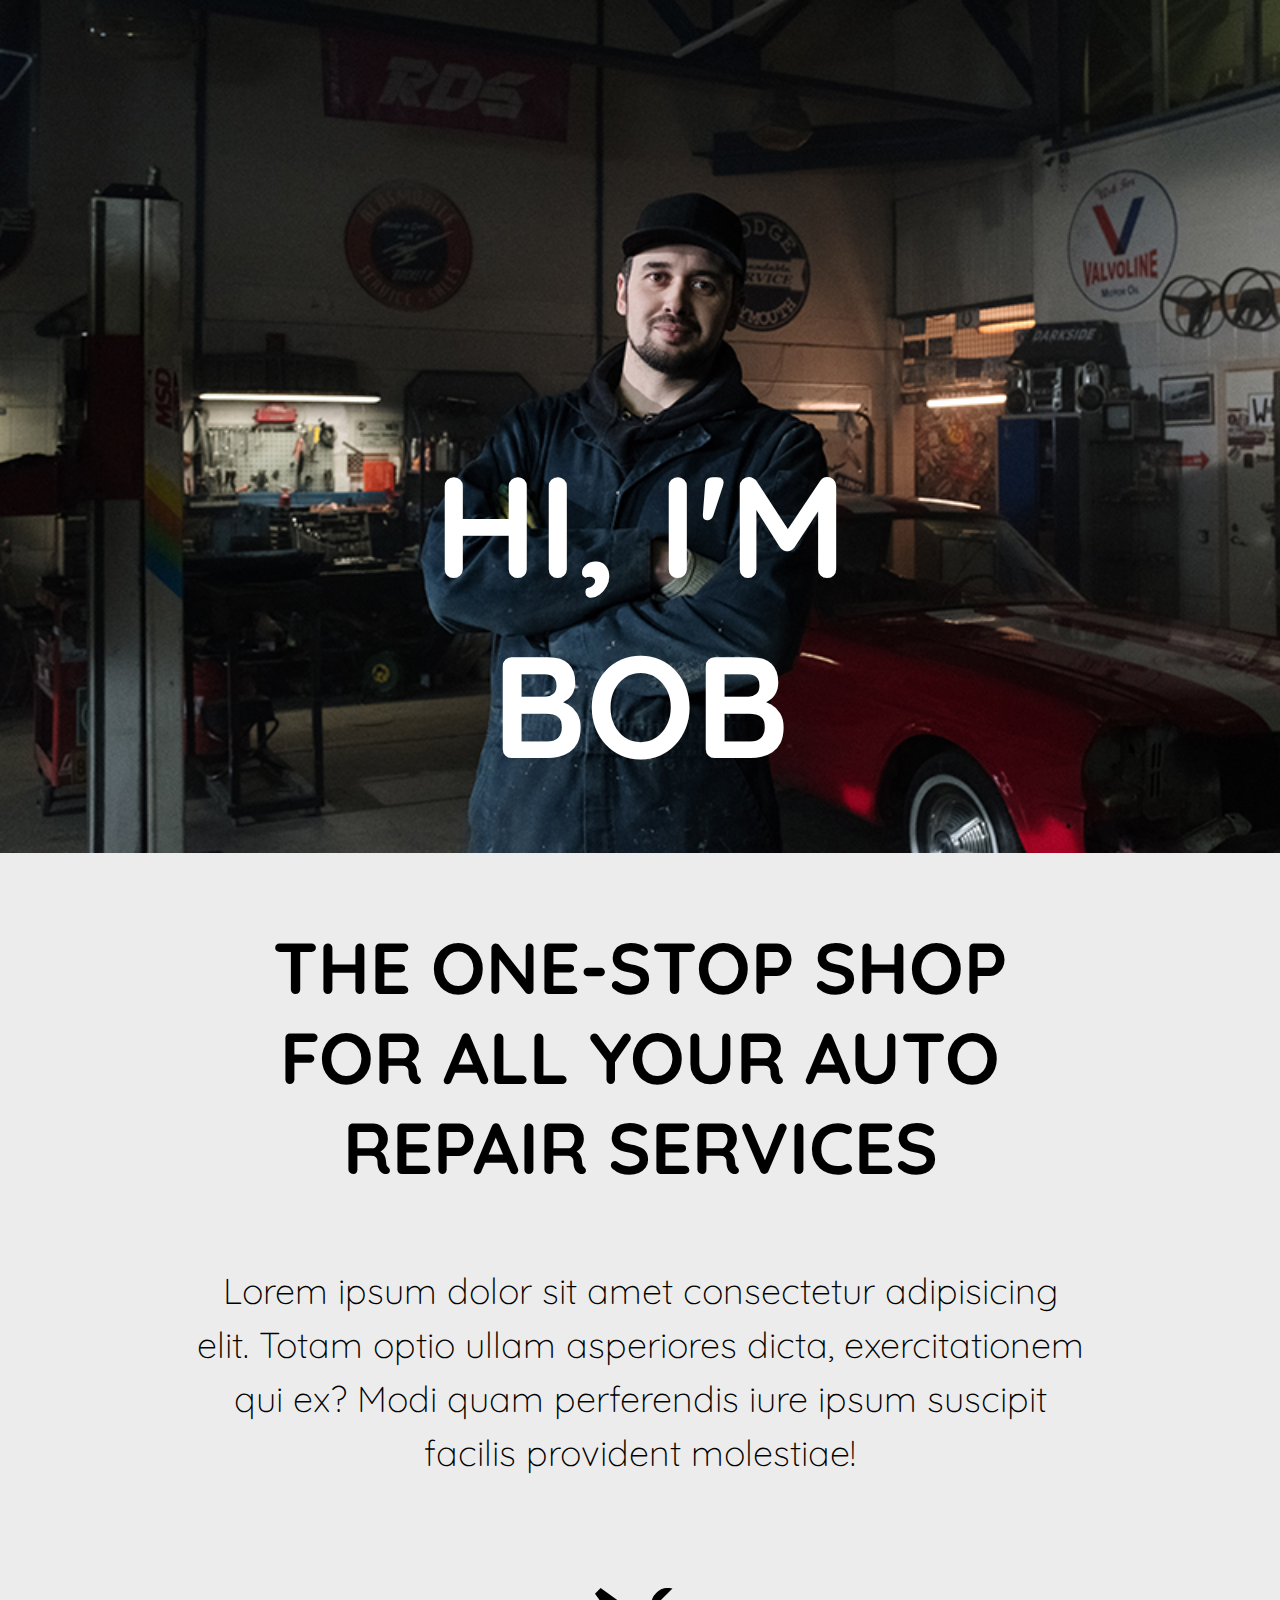
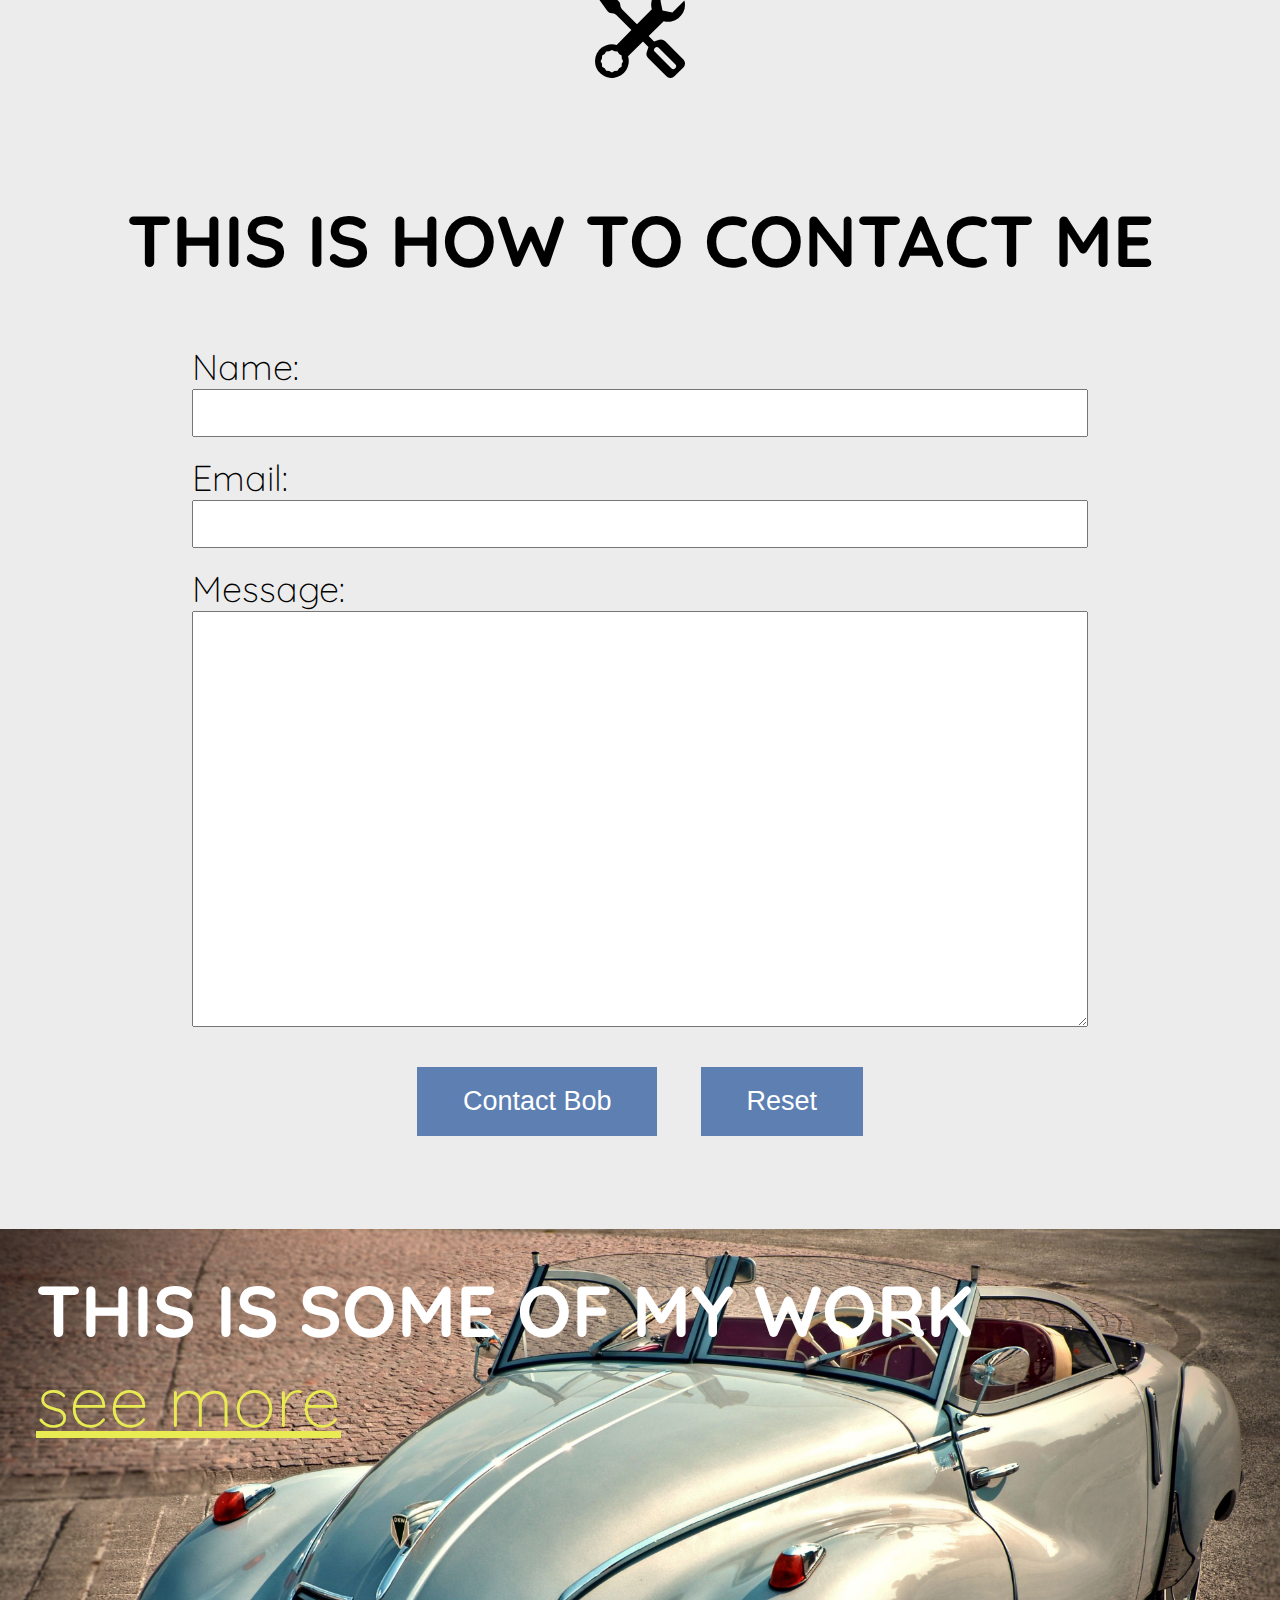
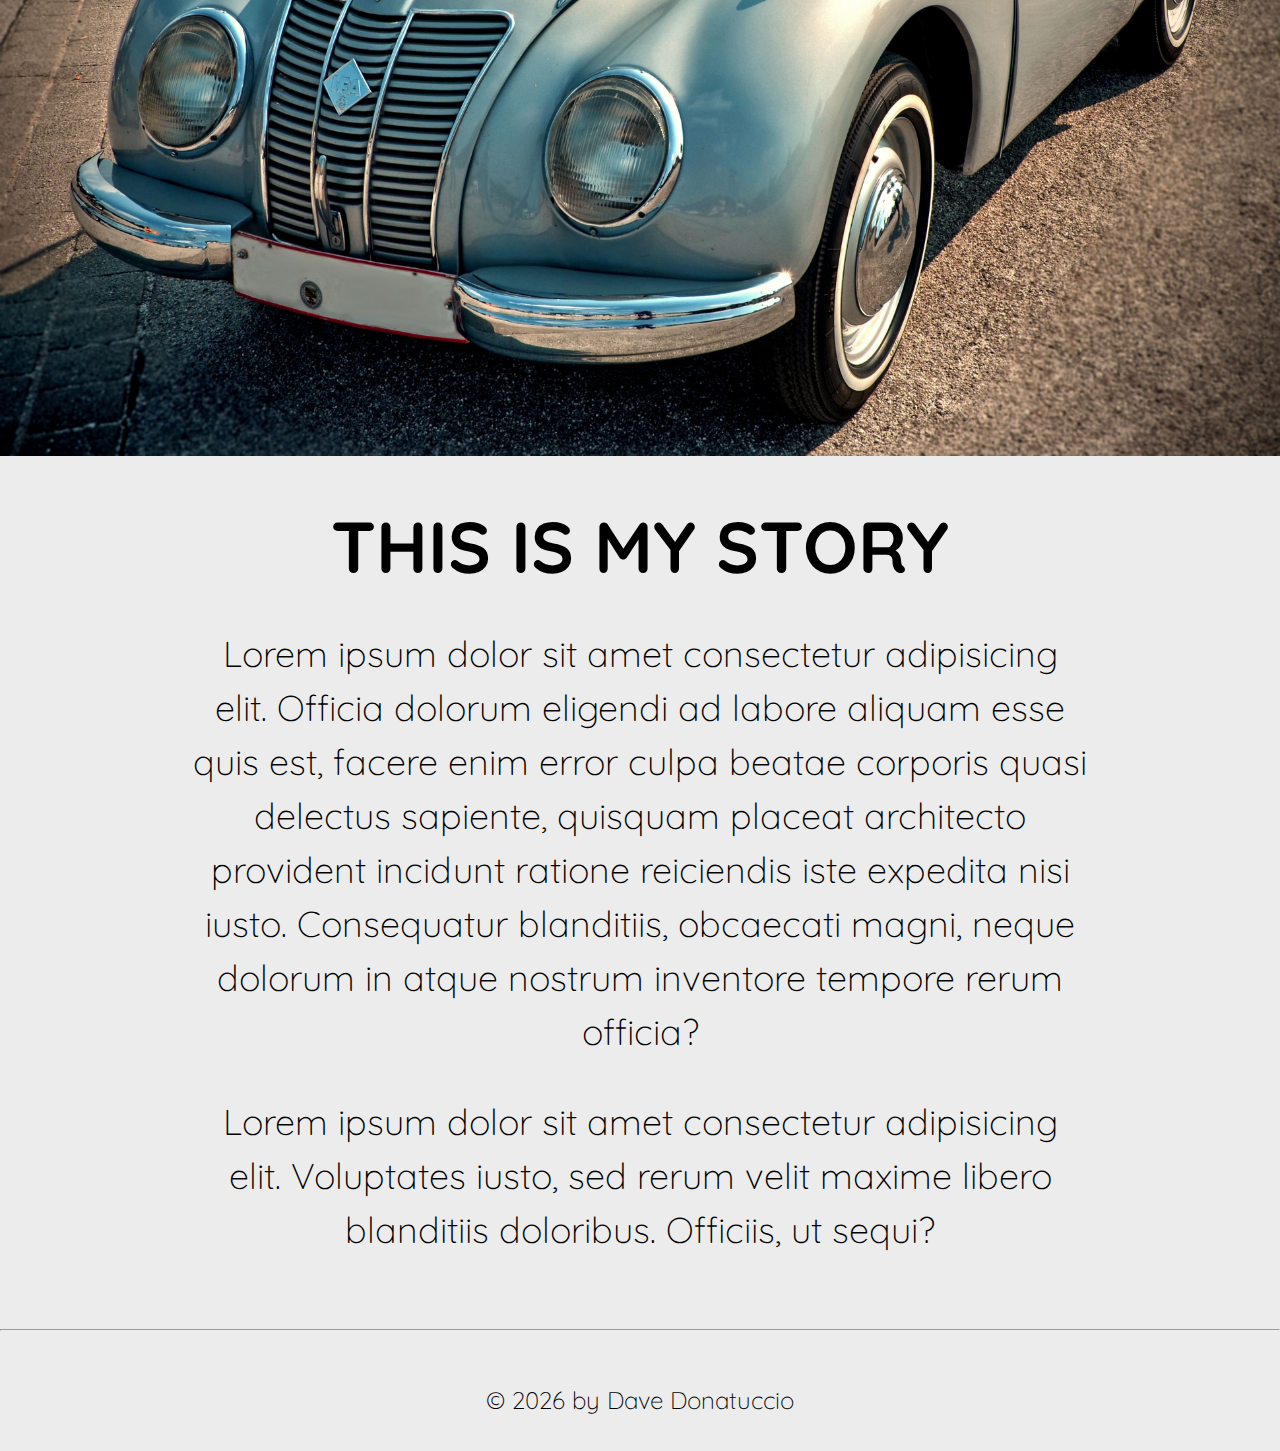
<file: index.html>
<!DOCTYPE html>
<html lang="en">
<head>
   <meta charset="UTF-8">
   <meta http-equiv="X-UA-Compatible" content="IE=edge">
   <meta name="viewport" content="width=device-width, initial-scale=1.0">
   <title>Auto Mechanic Website Project</title>
   <meta class="desc" name="description" content="The portfolio project for Dave Donatuccio, including samples and contact information.">
   <meta property="og:title" content="Dave Donatuccio's Portfolio">
   <meta property="og:description" content="The portfolio project for Dave Donatuccio, including samples and contact information.">
  <link rel="shortcut icon" href="favicon.svg">
  <link rel="stylesheet" href="css/site.css">
</head>
<body>
   <main>
      <div class="hero">
         <h1>Hi, I'm <br>Bob</h1>
         <img src="img/hero-img.jpg" alt="A picture of me in my repair shop smiling.">
      </div>
      <div id="introduction-section">
         <div class="introduction">
            <h2>The One-Stop Shop For All Your Auto Repair Services</h2>
            <p>Lorem ipsum dolor sit amet consectetur adipisicing elit. Totam optio ullam asperiores dicta, exercitationem qui ex? Modi quam perferendis iure ipsum suscipit facilis provident molestiae!</p>
         </div>
         <div class="tool-image">
            <img src="img/tools.svg" width="90" alt="An image of a wrench and screw driver.">
         </div>
      </div>
      <div id="contact-me">
         <h2>This is how to contact me</h2>
         <form id="contact-form" action="" method="POST">
               <label for="name">Name: </label>
               <input id="name" type="text" name="name" required>
         
               <label for="email">Email: </label>
               <input id="email" type="email" name="email" required>
          
               <label for="message">Message: </label>
               <textarea id="message" name="message" cols="30" rows="10" required></textarea>
            <div>
               <button type="submit">Contact Bob</button>
               <button type="reset">Reset</button>
            </div>
         </form>
      </div>
      <div id="portfolio-section">
         <div>
            <h2>This is some of my work</h2>
            <a href="portfolio.html">see more</a>
         </div>
         <img src="img/my-work-img.jpg" alt="A picture of a silver antique car I fully restored.">
      </div>
      <div id="my-story">
         <h2>This is my story</h2>
         <p>Lorem ipsum dolor sit amet consectetur adipisicing elit. Officia dolorum eligendi ad labore aliquam esse quis est, facere enim error culpa beatae corporis quasi delectus sapiente, quisquam placeat architecto provident incidunt ratione reiciendis iste expedita nisi iusto. Consequatur blanditiis, obcaecati magni, neque dolorum in atque nostrum inventore tempore rerum officia?</p>
         <p>Lorem ipsum dolor sit amet consectetur adipisicing elit. Voluptates iusto, sed rerum velit maxime libero blanditiis doloribus. Officiis, ut sequi?</p>
      </div>
   </main>
   <hr>
   <footer id="footer-section">
      &copy; <span id="copyrightYear">2022</span> by Dave Donatuccio
   </footer>
   <script src="js/app.js"></script>
   <script>
      app.homepage();
   </script>
</body>
</html>
</file>
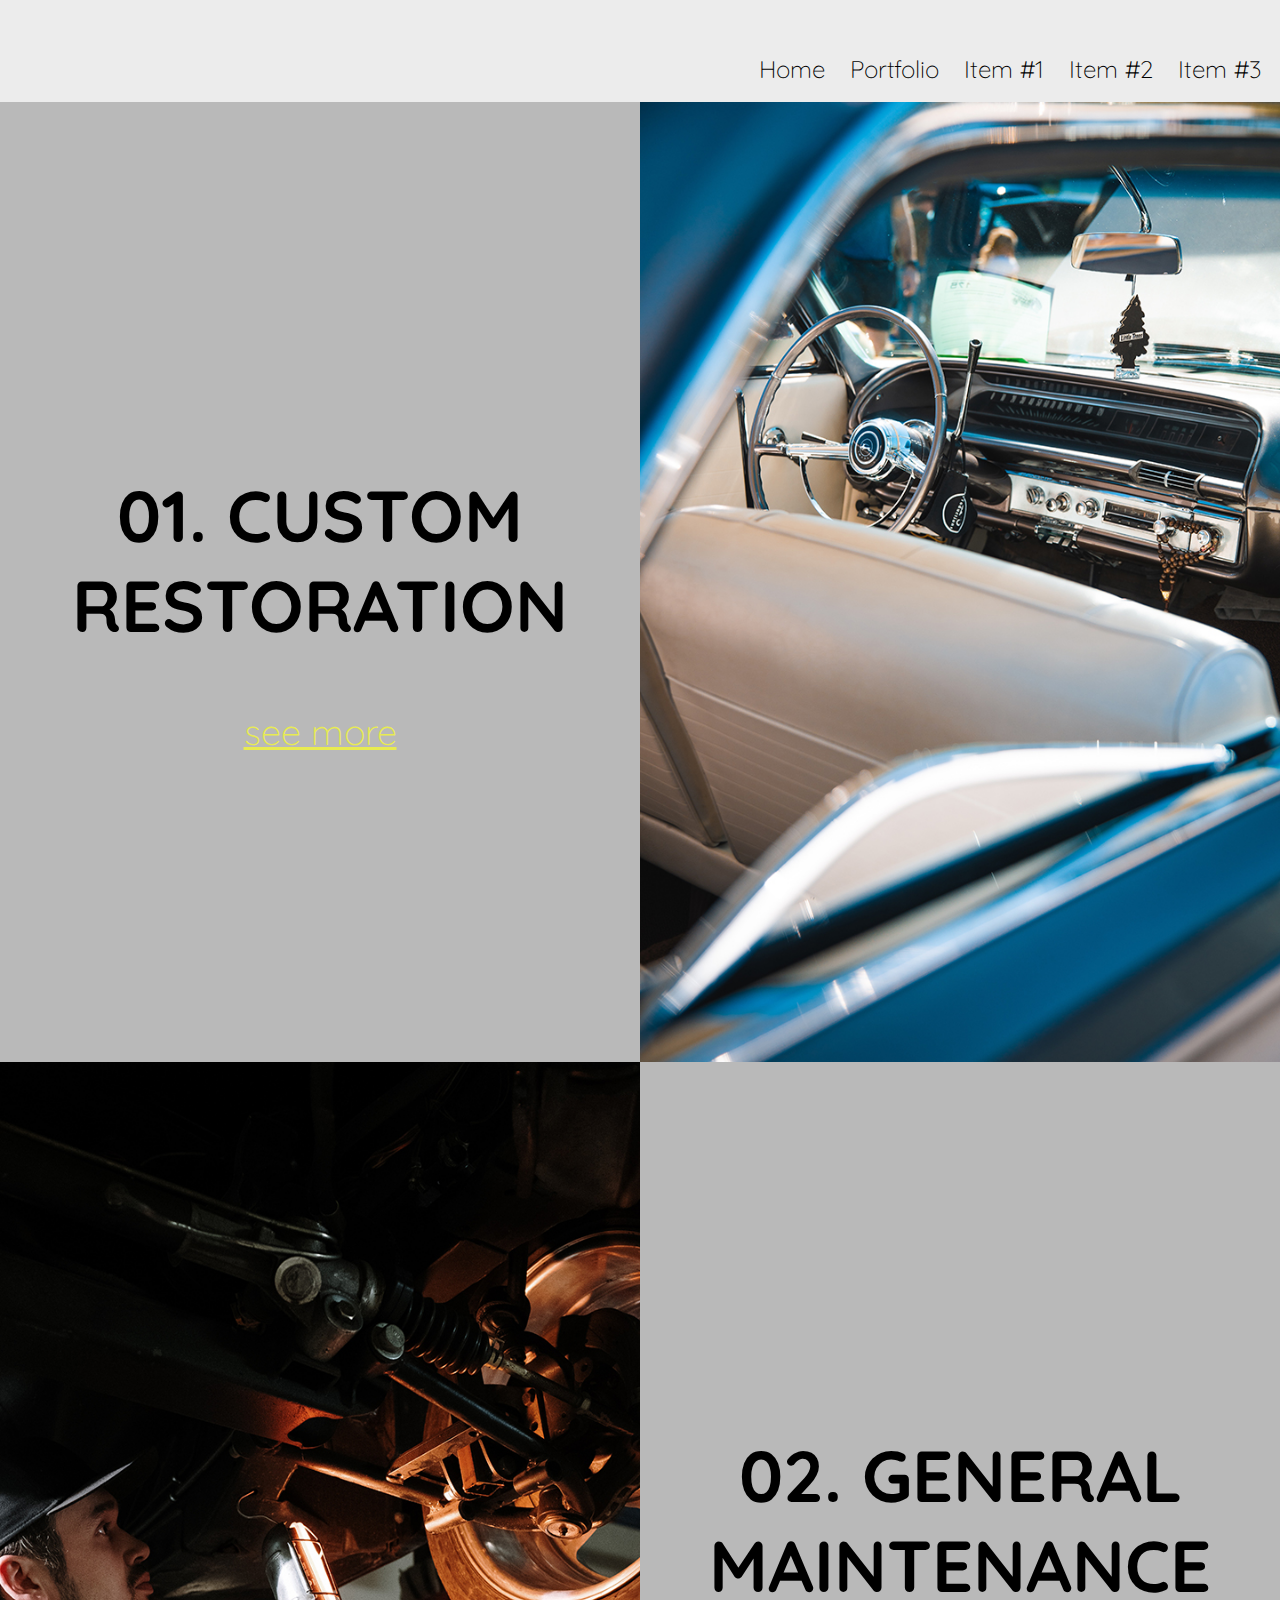
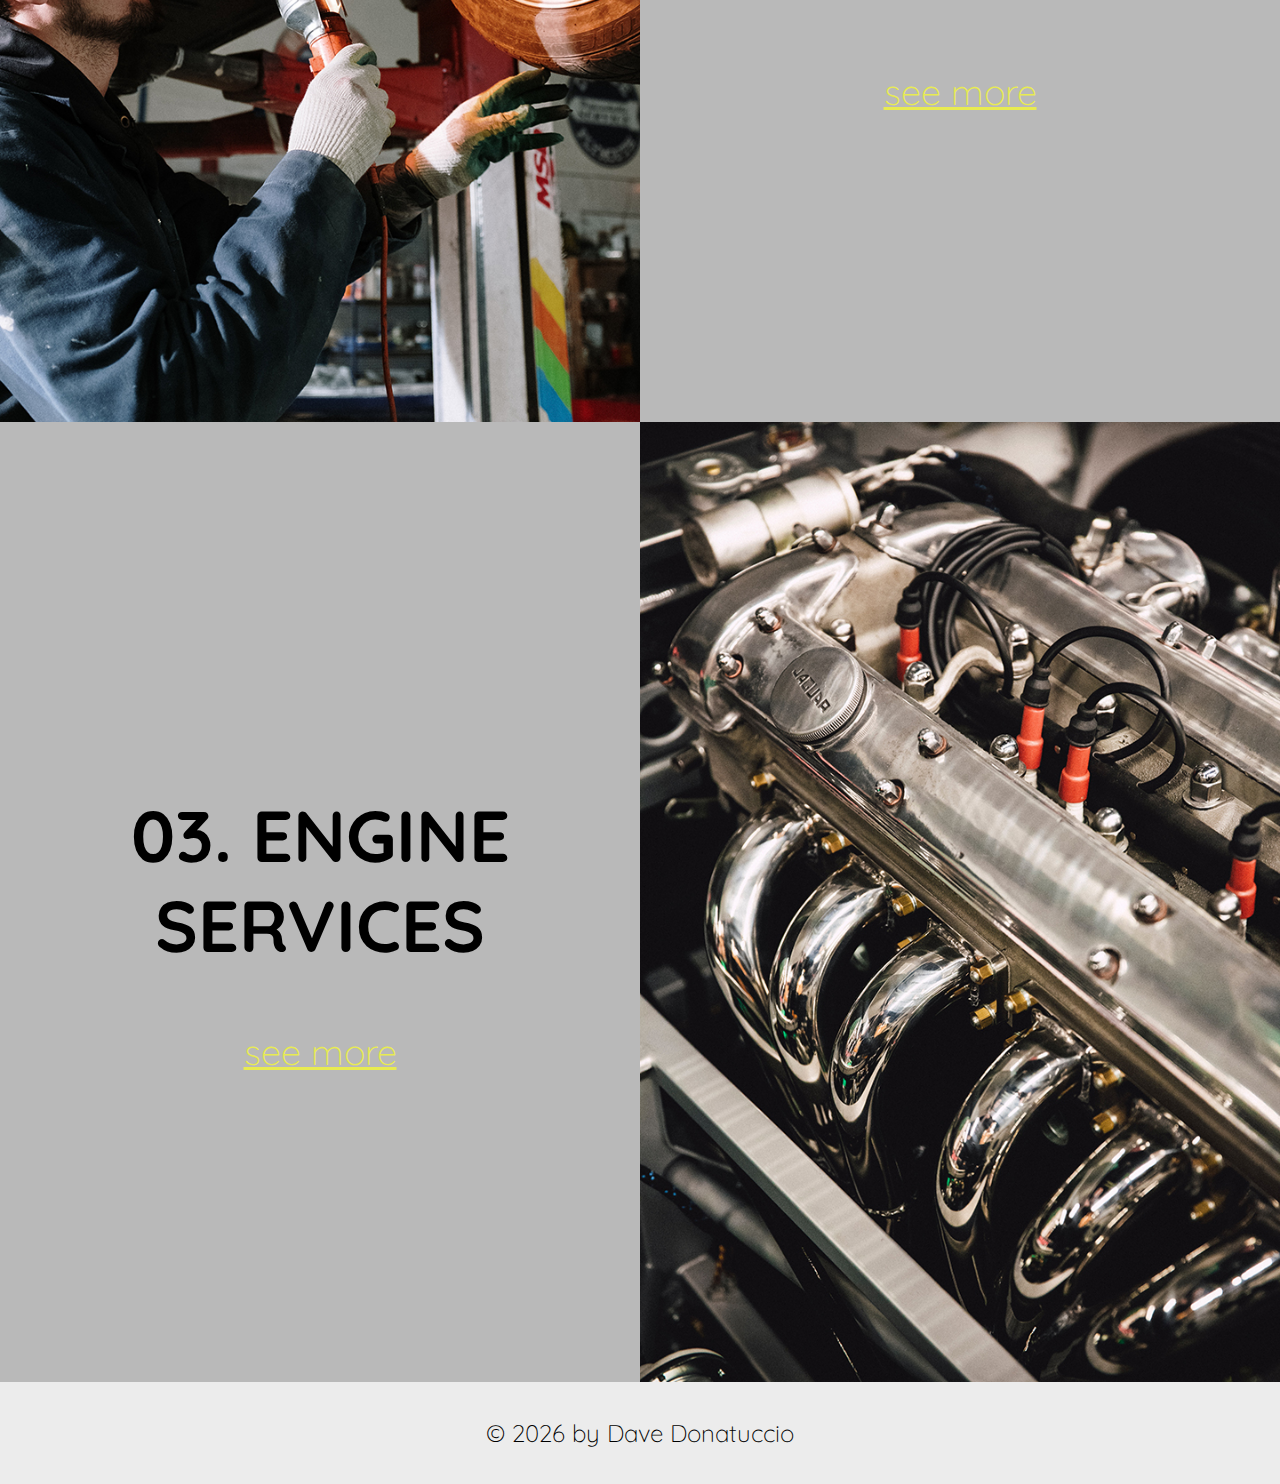
<file: portfolio.html>
<!DOCTYPE html>
<html lang="en">
<head>
   <meta charset="UTF-8">
   <meta http-equiv="X-UA-Compatible" content="IE=edge">
   <meta name="viewport" content="width=device-width, initial-scale=1.0">
   <title>Portfolio Overview - Dave Donatuccio</title>
   <meta class="desc" name="description" content="The samples page in Dave Donatuccio's portfolio, including his print and web work.">
   <meta property="og:title" content="Dave Donatuccio's Portfolio">
   <meta property="og:description" content="The samples page in Dave Donatuccio's portfolio, including his print and web work.">
  <link rel="shortcut icon" href="favicon.svg">
  <link rel="stylesheet" href="css/site.css">
</head>
<body>
   <header>
      <nav>
         <ul>
            <li><a href="index.html">Home</a></li>
            <li><a href="portfolio.html">Portfolio</a></li>
            <li><a href="workitem.html?item=1">Item #1</a></li>
            <li><a href="workitem.html?item=2">Item #2</a></li>
            <li><a href="workitem.html?item=3">Item #3</a></li>
         </ul>
      </nav>
   </header>
   <main id="portfolio-main">
      <div class="highlight">
         <div>
            <h2>01. Custom<br>Restoration</h2>
            <a href="workitem.html?item=1">see more</a>
         </div>
         <img src="img/portfolio-01-img.jpg" alt="Picture of a restored classic car interior complete with a shiny chrome steering wheel and leather seats.">
      </div>
      <div class="highlight invert">
         <div>
            <h2>02. General<br>Maintenance</h2>
            <a href="workitem.html?item=2">see more</a>
         </div>
         <img src="img/portfolio-02-img.jpg" alt="Picture of Bob holding a light inspecting the condietion of a car in his shop.">
      </div>
      <div class="highlight">
         <div>
            <h2>03. Engine<br>Services</h2>
            <a href="workitem.html?item=3">see more</a>
         </div>
         <img src="img/portfolio-03-img.jpg" alt="Picture of a beautiful looking, fully restored and serviced engine.">
      </div>
   </main>
   <footer id="footer-section">
      &copy; <span id="copyrightYear">2022</span> by Dave Donatuccio
   </footer>
   <script src="js/app.js"></script>
   <script>
      app.portfolio();
   </script>
</body>
</html>
</file>
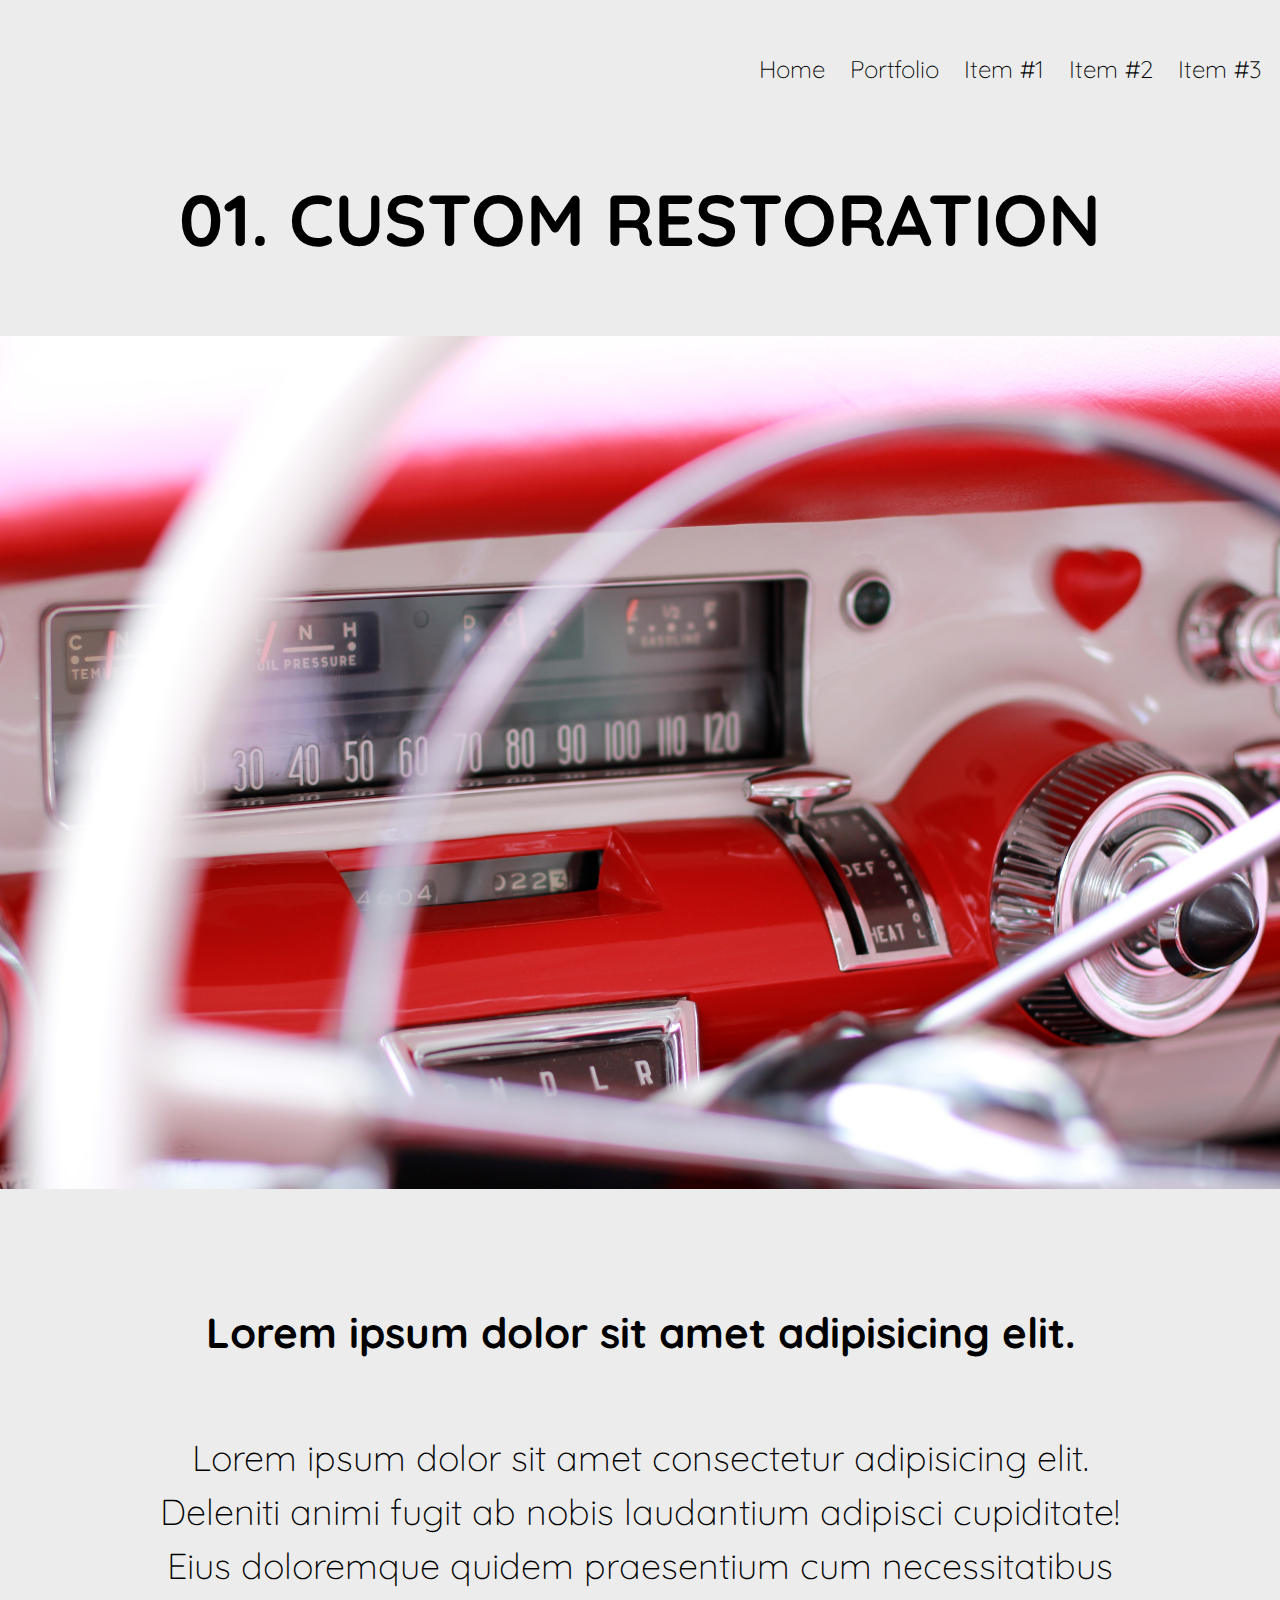
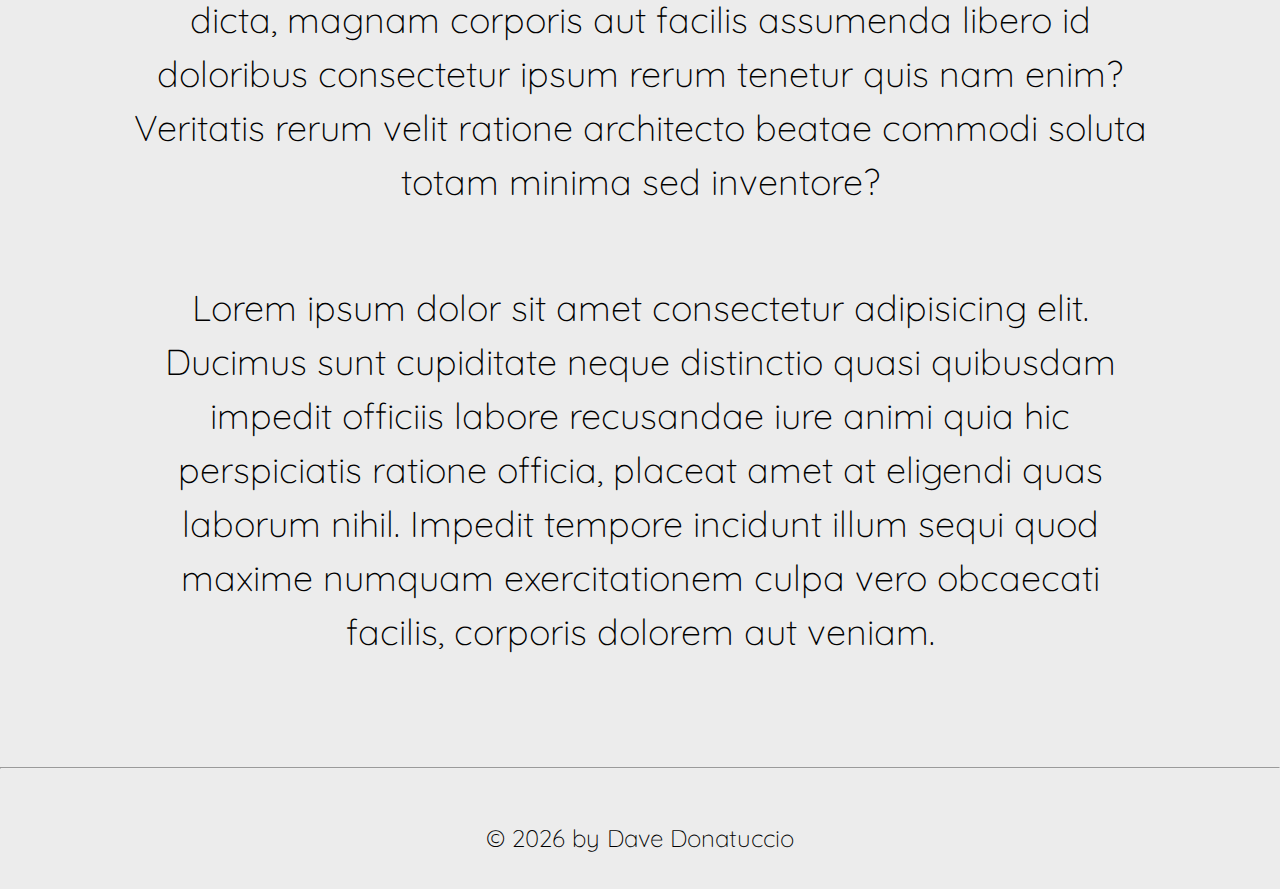
<file: workitem.html>
<!DOCTYPE html>
<html lang="en">
<head>
   <meta charset="UTF-8">
   <meta http-equiv="X-UA-Compatible" content="IE=edge">
   <meta name="viewport" content="width=device-width, initial-scale=1.0">
   <title>Portfolio Overview - Dave Donatuccio</title>
   <meta class="desc" name="description" content="An individual sample of Dave Donatuccio's portfolio of recent work.">
   <meta property="og:title" content="Dave Donatuccio's Portfolio">
   <meta property="og:description" content="An individual sample of Dave Donatuccio's portfolio of recent work.">
  <link rel="shortcut icon" href="favicon.svg">
  <link rel="stylesheet" href="css/site.css">
</head>
<body>
   <header>
      <nav>
         <ul>
            <li><a href="index.html">Home</a></li>
            <li><a href="portfolio.html">Portfolio</a></li>
            <li><a href="workitem.html?item=1">Item #1</a></li>
            <li><a href="workitem.html?item=2">Item #2</a></li>
            <li><a href="workitem.html?item=3">Item #3</a></li>
         </ul>
      </nav>
   </header>
   <main>
      <h2 id="work-item-header" >01. Custom Restoration</h2>
      <img id="work-item-image" src="img/workitem-img-01.jpg" alt="Picture of a restored classic car interior zoomed in on the red and white dashboard and steering wheel.">
      <div id="project-text" class="work-item-text">
         <h3>Lorem ipsum dolor sit amet adipisicing elit.</h3>
         <p>Lorem ipsum dolor sit amet consectetur adipisicing elit. Deleniti animi fugit ab nobis laudantium adipisci cupiditate! Eius doloremque quidem praesentium cum necessitatibus dicta, magnam corporis aut facilis assumenda libero id doloribus consectetur ipsum rerum tenetur quis nam enim? Veritatis rerum velit ratione architecto beatae commodi soluta totam minima sed inventore?  
         </p>
         <p>Lorem ipsum dolor sit amet consectetur adipisicing elit. Ducimus sunt cupiditate neque distinctio quasi quibusdam impedit officiis labore recusandae iure animi quia hic perspiciatis ratione officia, placeat amet at eligendi quas laborum nihil. Impedit tempore incidunt illum sequi quod maxime numquam exercitationem culpa vero obcaecati facilis, corporis dolorem aut veniam.</p>
      </div>
   </main>
   <hr>
   <footer id="footer-section">
      &copy; <span id="copyrightYear">2022</span> by Dave Donatuccio
   </footer>
   <script src="js/app.js"></script>
   <script>
      app.workItem();
   </script>
</body>
</html>
</file>
<file: css/site.css>
@import url('https://fonts.googleapis.com/css2?family=Quicksand:wght@300;700&display=swap');

html {
   font-family: 'Quicksand',
   sans-serif;
   font-weight: 300;
   font-size: 36px;
}

body {
   max-width: 1440px;
   margin: auto;
   background-color: rgb(236, 236, 236);
}

h1 {
   font-weight: 700;
   color: rgb(255, 255, 255);
   font-size: 4rem;
   text-transform: uppercase;
   text-align: right;
}

h2 {
   font-weight: 700;
   color: rgb(0, 0, 0);
   font-size: 2rem;
   text-transform: uppercase;
}

nav ul {
   margin: .0;
}

nav ul li {
   list-style: none;
   display: inline-block;
   padding-right: 0.5rem;
}

nav ul li a {
   text-decoration: none;
   color: black;
}

nav ul li a:hover {
   text-decoration: underline;
}

p {
   line-height: 1.5rem;
}

header {
   font-size: 0.67rem;
   text-align: right;
   margin: 0;
   padding-top: 1.5rem;
   padding-bottom: 0.5rem;
}

footer {
   font-size: 0.67rem;
   text-align: center;
   padding-top: 0.5rem;
   padding-bottom: 0.5rem;
}

#footer-section {
   padding: 1rem;
   color: rgb(0, 0, 0);
}

.hero {
   position: relative;
}

.hero img {
   width: 100%;
}

.hero h1 {
   position: absolute;
   top: 60%;
   left: 50%;
   transform: translate(-50%, -50%);
   text-align: center;
   /* bottom: 0;
   right: 1rem; */
}

.introduction {
   padding-left: 15%;
   padding-right: 15%;
   text-align: center;
   margin: 1rem 0;
}

.tool-image {
   padding-top: 2rem;
   text-align: center;
}

#contact-me {
   margin-top: 3rem;
   margin-bottom: 2rem;
}

#contact-me h2 {
   text-align: center;
}

form {
   padding-left: 15%;
   padding-right: 15%;
   display: grid;
   grid-template-columns: auto;
}

form > div {
   display: flex;
   justify-content: center;
}

input, textarea {
   font-size: 1rem;
   margin-bottom: .5rem;
}

button {
   font-size: 0.75rem;
   padding: 0.5rem 5%;
   margin: 0.6rem;
   color: rgb(255, 255, 255);
   background-color: rgb(93, 127, 178);
   border: 1px solid rgb(93, 127, 178);
}

button:hover {
   font-size: 0.75rem;
   padding: 0.5rem 5%;
   margin: 0.6rem;
   color: rgb(0, 0, 0);
   background-color: rgb(232, 235, 81);
   border: 1px solid rgb(0, 0, 0);
}

#portfolio-section {
   position: relative;
}

#portfolio-section img {
   width: 100%;
}

#portfolio-section > div {
   position: absolute;
   left: 1rem;
   top: 1rem;
}

#portfolio-section > div > h2 {
   color: rgb(255, 255, 255);
   margin: 0;
}

#portfolio-section > div> a {
   color: rgb(232, 235, 81);
   font-size: 2rem;
   margin: 0;
}

#portfolio-section > div> a:hover {
   color: rgb(251, 253, 93);
}

#my-story {
   padding-left: 15%;
   padding-right: 15%;
   margin-bottom: 2rem;
}

#my-story h2 {
   text-align: center;
   margin: 1rem 0;
}

#my-story p {
   text-align: center;
   margin: 1rem 0;
}

.highlight {
   display: flex;
   align-items: center;
   text-align: center;
   background: rgb(185, 185, 185);
}


.highlight h2 {
   color: rgb(0, 0, 0);
}

.highlight a  {
    color: rgb(232, 235, 81);
}

.highlight a:hover  {
   color: rgb(251, 253, 93);
}

.highlight > img {
   max-width: 50%;
}

.highlight > div {
   flex-grow: 1;
}

.highlight.invert {
   flex-direction: row-reverse;
   align-items: center;
   text-align: center;
}

#work-item-header {
   margin: 2rem;
   text-align: center;
}

#work-item-image {
   width: 100%;
   margin-bottom: 1rem;
}

.work-item-text {
   padding: 0 10%;
   padding-bottom: 2rem;
}

.work-item-text h3, p {
   margin-top: 2rem;
   margin-bottom: 0.5rem;
   text-align: center;
}

@media screen and (max-width: 600px) {
   html {
     font-size: 16px; 
   }

   h1 {
      font-size: 3rem;
   }

    h2 {
       font-size: 1.5rem;
    }

    #portfolio-section > div > a {
       font-size: 1.5rem;
    }

    .highlight a {
       font-size: 1.5rem;
    }
}

@media screen and (min-width: 601px) and (max-width: 767px) {
   html {
      font-size: 24px;
   }

   h1 {
      font-size: 3rem;
   }

   h2 {
      font-size: 1.5rem;
   }

   #portfolio-section > div > a {
      font-size: 1.5rem;
   }

   .highlight a {
      font-size: 1.5rem;
   }
}

@media screen and (min-width: 768px) and (max-width: 991px) {
   html {
      font-size: 24px;
   }

   h1 {
      font-size: 3rem;
   }

   h2 {
      font-size: 1.5rem;
   }

   #portfolio-section > div > a {
      font-size: 1.5rem;
   }

   .highlight a {
      font-size: 1.5rem;
   }
}

@media screen and (min-width: 992px) and (max-width: 1199px) {
   html {
      font-size: 24px;
   }

   h1 {
      font-size: 4rem;
   }

   h2 {
      font-size: 2rem;
   }

   #portfolio-section > div > a {
      font-size: 1.5rem;
   }

   .highlight a {
      font-size: 2rem;
   }
}

@media screen and (min-width: 1200px) {

}
</file>
